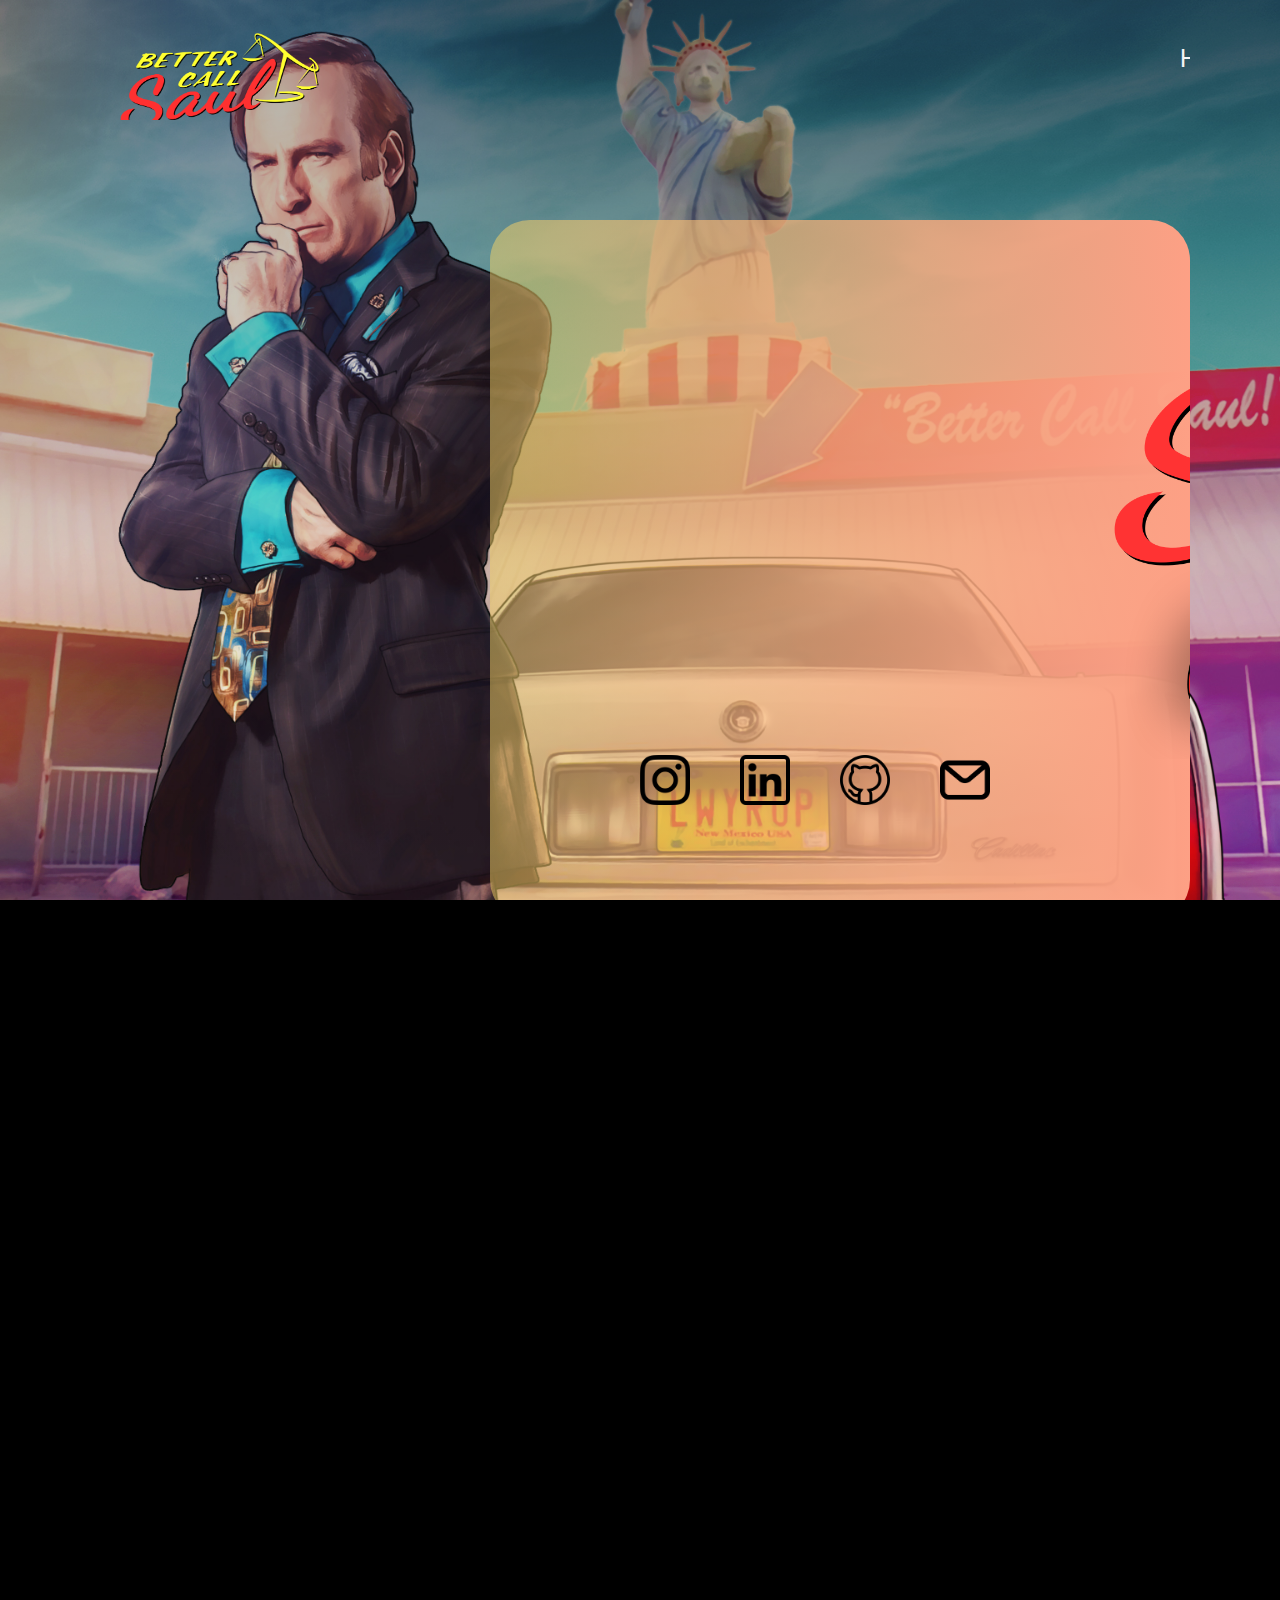
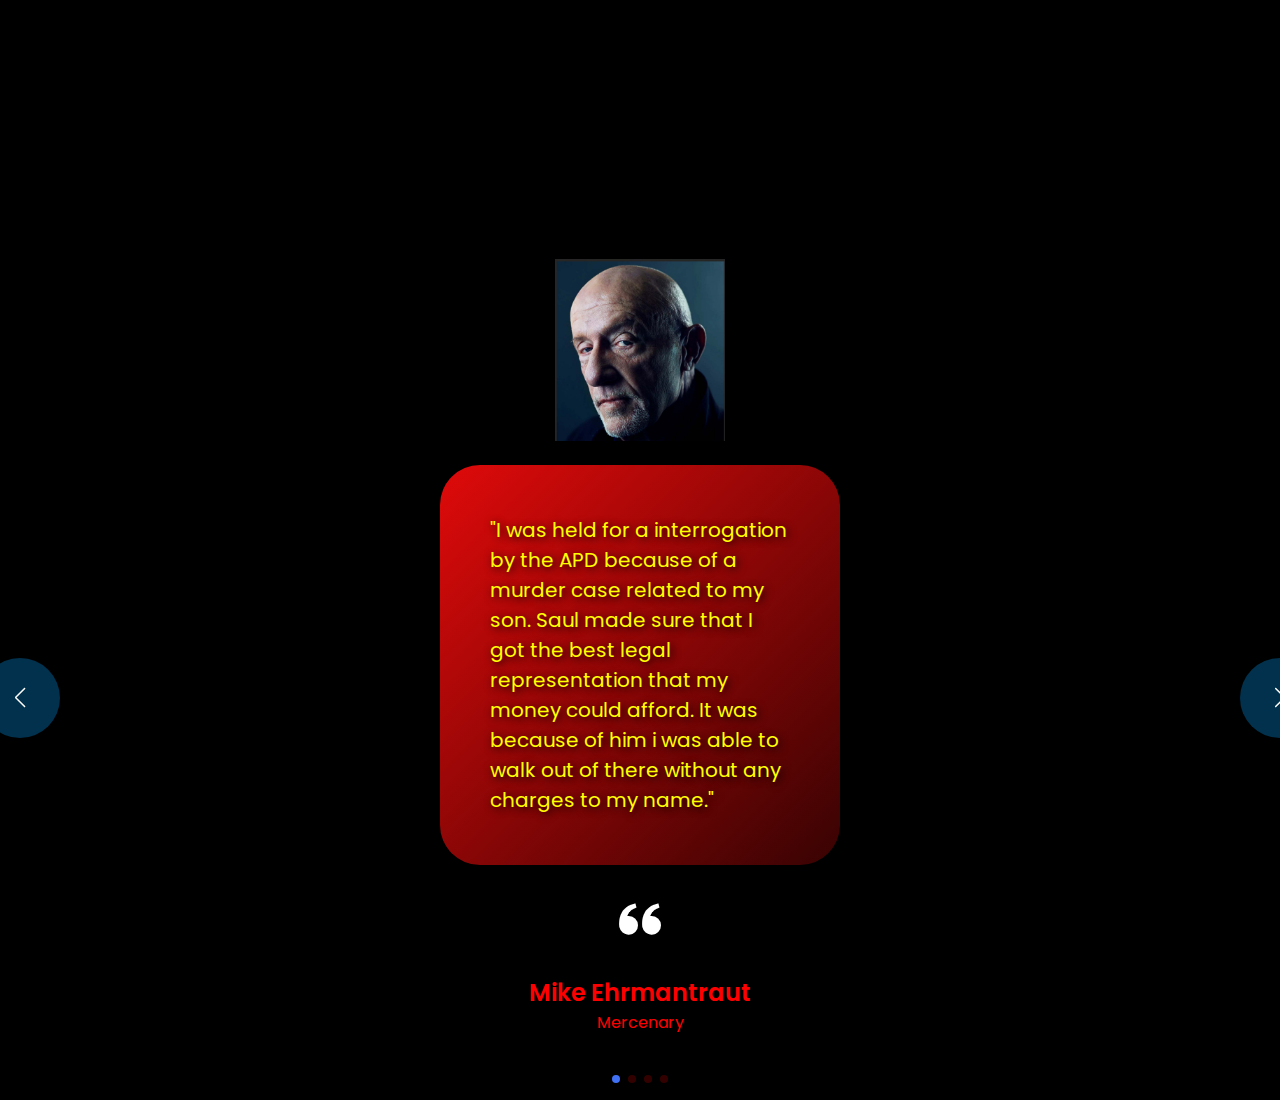
<file: index.html>
<!DOCTYPE html>
<html lang="en">
  <head>
    <meta charset="UTF-8" />
    <meta http-equiv="X-UA-Compatible" content="IE=edge" />
    <meta name="viewport" content="width=device-width, initial-scale=1.0" />
    <title>Document</title>
    <link rel="preconnect" href="https://fonts.googleapis.com" />
    <link rel="preconnect" href="https://fonts.gstatic.com" crossorigin />
    <link
      href="https://fonts.googleapis.com/css2?family=Poppins&family=Roboto:wght@400;700&display=swap"
      rel="stylesheet"
    />

    <link rel="preconnect" href="https://fonts.googleapis.com" />
    <link rel="preconnect" href="https://fonts.gstatic.com" crossorigin />
    <link
      href="https://fonts.googleapis.com/css2?family=Poppins&family=Roboto:wght@400;700&display=swap"
      rel="stylesheet"
    />
    <link rel="preconnect" href="https://fonts.googleapis.com" />
    <link rel="preconnect" href="https://fonts.gstatic.com" crossorigin />
    <link
      href="https://fonts.googleapis.com/css2?family=Dancing+Script&display=swap"
      rel="stylesheet"
    />
    <link rel="stylesheet" href="home.css" />
    <link rel="stylesheet" href="intro.css" />

    <link rel="stylesheet" href="tooltip.css" />

    <link rel="stylesheet" href="middle-section.css" />
    <link rel="stylesheet" href="animation.css" />

    <link rel="stylesheet" href="testi.css" />
    <!-- Swiper CSS -->
    <link rel="stylesheet" href="css/swiper-bundle.min.css" />

    <!-- CSS -->
    <link rel="stylesheet" href="css/style.css" />

    <!-- Boxicons CSS -->
    <link
      href="https://unpkg.com/boxicons@2.1.2/css/boxicons.min.css"
      rel="stylesheet"
    />
    <script defer src="opacity.js"></script>
  </head>
  <body>
    <div class="container-1">
      <div class="navbar">
        <div class="gray-back">
          <div class="holder">
            <div class="lmao">
              <nav>
                <ul>
                  <li class="nav-li">
                    <a href="#middleo" class="nav-a">Home</a>
                  </li>
                  <li class="nav-li">
                    <a href="#jump" class="nav-a">About Me</a>
                  </li>
                  <li class="nav-li">
                    <a href="#here-is-me" class="nav-a">Testimonials</a>
                  </li>
                  <li class="nav-li">
                    <a href="mailto:saulgoodman@gmail.com" class="nav-a"
                      >Mail Me</a
                    >
                  </li>
                </ul>
              </nav>
              <div class="image-container">
                <button>
                  <img class="logo" src="images/BCS-logo.png" alt="" />
                </button>
              </div>
            </div>
          </div>
        </div>
      </div>

      <div class="front-text">
        <p class="intro">Hi I'm</p>
        <img class="intro-image" src="images/BCS-intro.png" alt="" />
        <div class="background-sth"></div>
        <div class="social-img">
          <a
            class="insta-logo"
            href="https://www.youtube.com/watch?v=jeM9yRJwKl8"
            target="blank"
          >
            <img class="icon-image" src="images/instagram.png" alt="" />
            <p class="insta-text">Instagram</p>
          </a>

          <a
            class="linkedin-logo"
            href="https://www.youtube.com/watch?v=ilfYnhXD-bE"
            target="blank"
          >
            <img class="icon-image" src="images/linkedin.png" alt="" />
            <p>Linkedin</p></a
          >
          <a
            class="github-logo"
            href="https://www.youtube.com/watch?v=YhderDfBtRA"
            target="_blank"
          >
            <img class="icon-image" src="images/github.png" alt="" />
            <p>Github</p></a
          >
          <a
            class="gmail-logo"
            href="https://www.youtube.com/watch?v=Tczk9M-qgKs"
            target="_blank"
          >
            <img class="icon-image" src="images/email.png" alt="" />
            <p>Gmail</p></a
          >
        </div>
      </div>
    </div>

    <div class="middle-section">
      <div id="jump"></div>
      <div class="about-me-square reveal">
        <p class="who-is">Who is</p>
        <img class="saul-name" src="images/BCS-name.png" alt="" />
        <p class="st">
          Saul Goodman is THE lawyer you need for any legal trouble.
        </p>
        <p class="nd">
          The defense lawyer of Lalo Salamanca who got him out of US to Mexico
          by jumping bail in a murder case.
        </p>
        <p class="rd">
          Saul also represented other top dogs like Ignacio Varga, Domingo aka
          Krazy-8 and the alknown Walter Hartwell White
        </p>
      </div>
    </div>
    <div class="testi-section">
      <section class="container">
        <div class="testimonial mySwiper">
          <div id="here-is-me"></div>
          <div class="testi-content swiper-wrapper">
            <div class="slide-1 swiper-slide">
              <img src="images-1/mike.jpg" alt="" class="image" />
              <p class="bcs-text">
                "I was held for a interrogation by the APD because of a murder
                case related to my son. Saul made sure that I got the best legal
                representation that my money could afford. It was because of him
                i was able to walk out of there without any charges to my name."
              </p>

              <i class="bx bxs-quote-alt-left quote-icon"></i>

              <div class="details">
                <span class="name">Mike Ehrmantraut</span>
                <span class="job">Mercenary </span>
              </div>
            </div>
            <div class="slide-2 swiper-slide">
              <img src="images-1/walter-wjpg.jpg" alt="" class="image" />
              <p class="bcs-text-2">
                "When I was a 50 year old man dying of cancer, I wanted to leave
                money behind for my family. So I did what any logical man would
                do, sell pure methemphetamine. I didnt need a criminal lawyer I
                needed a CRIMINAL lawyer. Thats when Saul showed up and has
                helped me multiple times to hide murdered bodies, launder moeny,
                make connections."
              </p>

              <i class="bx bxs-quote-alt-left quote-icon"></i>

              <div class="details">
                <span class="name">Walter White</span>
                <span class="job">Drug Lord</span>
              </div>
            </div>
            <div class="slide-3 swiper-slide">
              <img src="images-1/lalo.jpg" alt="" class="image" />
              <p class="bcs-text-2">
                "When I was arrested as the lead suspect of a murder case, I
                wanted to cross borders to Mexico. I hired Saul to be my defense
                lawyer. He managed to get me a bail for 7 million dollars cash
                which he so kindly went to the border and recieved it for me. He
                posted the bail and I jumped it. 10/10 for jumping murder
                cases.""
              </p>

              <i class="bx bxs-quote-alt-left quote-icon"></i>

              <div class="details">
                <span class="name">Lalo Salamnca</span>
                <span class="job">Cartel Boss</span>
              </div>
            </div>
            <div class="slide-4 swiper-slide">
              <img src="images-1/Nacho.jpg" alt="" class="image" />
              <p class="bcs-text">
                "Because of Saul, my dad's life was threatened by a drug
                kingpin, had gone through 3rd degree torture, was trafficked in
                and out of Mexico and brought to my death in the hands of the
                Cartel. But he is a preety cool guy, hire him for legal
                problems."
              </p>

              <i class="bx bxs-quote-alt-left quote-icon"></i>

              <div class="details">
                <span class="name">Nacho Varga</span>
                <span class="job">Drug Dealer</span>
              </div>
            </div>
          </div>
          <div class="swiper-button-next nav-btn"></div>
          <div class="swiper-button-prev nav-btn"></div>
          <div class="swiper-pagination"></div>
        </div>
      </section>
    </div>

    <script src="scroll.js"></script>
    <script src="js/swiper-bundle.min.js"></script>
    <script src="js/script.js"></script>
  </body>
</html>
</file>
<file: home.css>
*{
    margin: 0;
    padding: 0;
    box-sizing: border-box;
    font-family: Roboto ;
    overflow-x: hidden;
}

button{
    background-color: transparent;
    border: none;
    cursor: pointer;
}

a{
    cursor: pointer;
}

.container-1{
    width: 100vw;
    height: 100vh;
    background-image: linear-gradient(rgba(0,0,0,0.3),transparent),url(images/BCS-back.jpg);
    background-size: cover;
    background-position: center;;
    padding: 0 7%;
    padding-left: 0;
    z-index: 1111111111111;
    overflow: hidden;
}




ul{
    display: flex; 
   z-index: 999999;
   transform: translate(1180px);
   list-style-type: none;
}

.nav-li{
    margin:0 25px 0 0 ;
    background-color: transparent;
    border: none;
    color: whitesmoke;
    z-index: 99999;
    padding-top:  40px;
    font-size: 25px;
    position: relative;
    overflow-y: hidden;
    text-decoration: none;
    
}



.nav-a{
    margin:0 25px 0 0 ;
    background-color: transparent;
    border: none;
    color: whitesmoke;

    padding-top:  40px;
    font-size: 25px;
    position: relative;
    text-decoration: none;
    z-index: 999;
    

}

.nav-a::after{
    content: "";
    width: 0;
    position: absolute;
    left: 50%;
    transform: translateX(-50%);
    bottom: -3px;
    background-color: whitesmoke;
    border-radius: 1px;
    transition:  400ms ease-in-out ;
    z-index: 3;
    overflow: hidden;
    


  
}

.nav-a:hover::after{
    width: 80%;
    height: 5px;
    z-index: 5;
    

    
}

.image-container{
    transform: translate(20px, -60px);
    padding-top: 15px;
    
    max-width: 100%;
    display: inline-block;
    overflow-y: hidden;
    
}

.logo{
    width: 200px;
    position:fix ;
    max-width: 300px;
    overflow-y: hidden;
    opacity: 1;
    margin-left: 100px;
    
    
}

img.logo{
   opacity: 1;
}

.logo:hover{
    animation: 5s ease infinite sizeinc;
    max-width: 300px;
   
}
.navbar{
    animation: 1s ease 1 toptobot;
    overflow-y: hidden;
}

@keyframes toptobot{
    0%{
        opacity: 0;
        

    }

    100%{
        opacity: 1;
    }
}

@keyframes sizeinc{
    0%{
       opacity: 1;
    }
    50%{
        opacity: 0.5;
    }

    100%{
       opacity: 1;
}
}



.holder{
    width: 100%;
    height: 120px;
    margin-bottom: 100px;
    z-index: 111;
    opacity: 1;
    overflow-y: hidden;
    overflow-x: hidden;
}
</file>
<file: intro.css>
*{
    margin: 0;
    padding: 0;
    box-sizing: border-box;
    font-family: Roboto ;
    overflow-x: hidden;
    
}

a{
    text-decoration: none;
    color: black;
}

button{
    background-color: transparent;
    border: none;
    cursor: pointer;
}

a{
    cursor: pointer;
}

.intro{
    color: yellow;
    font-size: 80px;
    font-weight: Bold;
    font-family: 'Dancing Script', cursive;
    transform: translate(1200px , 50px);
    display: block;
    animation: 1s ease 1 introfade;


}

.front-text{
    overflow-y: hidden;
    position: relative;
    z-index: 1;
    height: 700px;
    overflow-x: hidden;
    
}


.background-sth{
    width: 700px;
    height: 100%;
    background: linear-gradient(to right, rgba(246,211,101,0.5), rgba(253,160,133,1));
    border-radius: 40px;
    box-shadow: 30px, 50px, 7px rgba(0,0,0,0.3);
    position: absolute;
    right: 0;
    top:0;
    z-index:-1
}

.social-img{
    display: flex;
    justify-content: space-around;
    position: absolute;
    right: 150px;
    overflow-x: hidden;
    bottom: 70px;
    
}
.icon-image{
    width: 50px;
    margin-right: 50px;
    margin-top: 25px;
    overflow-x: hidden;

}

.front-text div,
.icon-image{
    animation: 1.2s ease 1 fadein;
}

@keyframes fadein {
    0% { opacity: 0;
    transform: translateX(300px);
    filter: blur(5px);
}

    100%{opacity: 1;
    transform: translateX(0);
    filter: blur(0px);
}
}

.intro-image{
    width: 700px;
    transform: translate(1104px, 91px);
    display: inline-block;
    overflow-x: hidden;
    
    
}




.front-text .intro-image
{
    animation: 1.3s ease 1 imgfade;
}

@keyframes imgfade {
    0%{
        opacity: 0;
        transform: translate(1400px, 91px);
        filter: blur(5px);
    }
    100%{
        opacity: 1;
        transform: translate(1104px, 91px);
        filter: blur(0px);
    }
}

.front-text .intro{
    animation: 1s ease 1 introfade;
}

@keyframes introfade {
    0%{
        opacity: 0;
        transform: translate(1500px, 50px);
    }
    100%{
        opacity: 1;
        transform: translate(1200px, 50px);
    }
}

html{
    overflow-x: hidden;
    overflow-y: h;
}
</file>
<file: tooltip.css>
*{
    margin: 0;
    padding: 0;
    box-sizing: border-box;
    font-family: Roboto ;
    overflow-x: hidden;
}

p{
    position: absolute;

    
}

a{
    text-decoration: none;
    color: black;
    overflow-y: hidden;
    overflow-x: hidden;
}




 .social-img{
    overflow-y: hidden;
    z-index: 4;
    height: 120px;
    display: flex;
    justify-content: space-between;
    padding-left: 30px;
    overflow-x: hidden;
    
    
    
}

.social-img p{
    background-color: rgba(185, 72, 6, 0.5);
    width: 100px;
    height: 25px;
    text-align: center;
    transform: translate(-20px , 0px);
    border-radius: 20px;
    border-color: black;
    color: white;
    padding-bottom: 20px;
    overflow-y: hidden;
    padding: 0px 5px;
    position: absolute;
    opacity: 0;
    overflow-x: hidden;
    transition: opacity 0.5s ease;
}

 .icon-image:hover + p{
    opacity: 1;
    overflow-y: hidden;
}
</file>
<file: middle-section.css>
.about-me-square{
    position: absolute;
    width: 1500px;
    height: 750px;
    border-radius: 40px;
    padding: 5px;
    top: 12%;
    left: 50%;
    transform: translateX(-50%);
    z-index: 9999999;
    overflow-y: hidden;
	background: linear-gradient(-45deg, #ee7752, #130108, #000000, #e0f004);
	background-size: 400% 400%;
	animation: gradient 15s ease infinite;
    overflow-y: hidden;
    border: none;
    overflow-x: hidden;
}

@keyframes gradient {
	0% {
		background-position: 0% 50%;
	}
	50% {
		background-position: 100% 50%;
	}
	100% {
		background-position: 0% 50%;
	}
}


.middle-section{
    height: 105vh;
    width: 100vw;
    position: relative;
    background: black;
	background-size: 400% 400%;
	animation: gradient 15s ease infinite;
	height: 100vh;
    overflow-x: hidden;
}

.who-is{
    color: yellow;
    font-family: "Dancing Script", cursive;
    font-size: 70px;
    font-weight: bold;
    margin: 10px 0 0 25%;
}

.saul-name{
    position: absolute;
    top: 67px;
    left: 453px;
}

.middle-section p:not(.who-is){
    padding-top: 10px;
    padding-left: 25px;
    padding-right: 25px;
    margin-left: 5px;
    font-family: Roboto;
    font-size: 35px;
    color: yellow;
    font-weight: bold;
    border: 4px;
    line-height: 40px;
    letter-spacing: 1px;
    color: black;
    -webkit-text-fill-color: transparent; /* Will override color (regardless of order) */
    -webkit-text-stroke-width: 0.8px;
    -webkit-text-stroke-color: yellow;
    overflow-y: hidden;
    

}

.st{
   position: absolute;
   top: 45%;
}
.nd{
    position: absolute;
    top: 60%;
}

.rd{
    position: absolute;
    top: 80%;
}
</file>
<file: animation.css>
.reveal{
    opacity: 0;
    transform: translateX(0px);
    transition: all 1s ease-in-out;
    filter: blur(2px);

}

.reveal.aactive{
    opacity: 1;
    transform: translateX(-50%);
    filter: blur(0px);
}
</file>
<file: testi.css>
.testi-section{
    width: 100vw;
    height: 100vh;
    
}

p{
    
}
</file>
<file: css/style.css>
/* Google Fonts - Poppins */
@import url("https://fonts.googleapis.com/css2?family=Poppins:wght@300;400;500;600&display=swap");

* {
  margin: 0;
  padding: 0;
  box-sizing: border-box;
  font-family: "Poppins", sans-serif;
  overflow: visible;
}
.container {
  height: 100vh;
  width: 100%;
  display: flex;
  align-items: center;
  justify-content: center;
}
.testimonial {
  position: relative;
  min-width: 1400px;
  max-width: 100%;
  width: 100%;
  height: 100vh;
  overflow: hidden;
}
.testimonial .image {
  height: 170px;
  width: 170px;
  object-fit: cover;
  border-radius: 50%;
  border-color: black;
  box-shadow: 1px 1px 5px rgba(0, 0, 0, 0.7);
}
.testimonial .slide-1,
.testimonial .slide-2,
.testimonial .slide-3,
.testimonial .slide-4{
  display: flex;
  align-items: center;
  justify-content: center;
  flex-direction: column;
  row-gap: 30px;
  height: 100vh;
  width: 1400px;
  padding: 100px;
  
}

.testimonial .slide-1{
 background-color: black;
  width: 1500px;
}

.testimonial .slide-2,
.testimonial .slide-3,
.testimonial .slide-4{
  background-color: black;;
  
}

.slide p {
  text-align: center;
  padding: 0 160px;
  font-size: 14px;
  font-weight: 400;
  color: #333;}

.slide-1 .quote-icon,
.slide-2 .quote-icon,
.slide-3 .quote-icon,
.slide-4 .quote-icon {
  font-size: 50px;
  color: rgb(255, 255, 255);;
}

.slide-1 .details,
.slide-2 .details,
.slide-3 .details,
.slide-4 .details{
  display: flex;
  flex-direction: column;
  align-items: center;
}
.details .name {
  font-size: 24px;
  font-weight: 600;
  color: red
}
.details .job {
  font-size: 16px;
  font-weight: 400;
  color: red
}
/* swiper button css */
.nav-btn {
  height: 80px;
  width: 80px;
  border-radius: 50%;
  transform: translateY(30px);
  background-color: rgba(2, 162, 255, 0.3);
  transition: 0.2s;
  margin-left: 30px;
  margin-right:10px ;
}
.nav-btn:hover {
  background-color: rgba(0, 0, 0, 0.2);
}
.nav-btn::after,
.nav-btn::before {
  font-size: 20px;
  color: #fff;
}
.swiper-pagination-bullet {
  background-color: red
}
.swiper-pagination-bullet-active {
  background-color: #4070f4;
}
@media screen and (max-width: 768px) {
  .slide p {
    padding: 0 20px;
  }
  .nav-btn {
    display: none;
  }
}
body {
  background-color: whitesmoke;;
  background-size: cover;;
  background-repeat: no-repeat ;
}

.bcs-text{
  position: static;
  color: yellow;
  background: linear-gradient(-45deg, #094fe6, #000000, #000000, #e00a0a);
	background-size: 400% 400%;
	animation: gradient 15s ease infinite;
  padding: 50px;
  border-radius: 40px;
  max-width: 400px;
  text-shadow:2px 2px 8px #000000;;
  font-size: 20px;
}
@keyframes gradient {
	0% {
		background-position: 0% 50%;
	}
	50% {
		background-position: 100% 50%;
	}
	100% {
		background-position: 0% 50%;
	}
}

.bcs-text-2{
  position: static;
  color: yellow;
  background: linear-gradient(-45deg, #094fe6, #000000, #000000, #e00a0a);
	background-size: 400% 400%;
	animation: gradient 15s ease infinite;
  padding: 50px;
  border-radius: 40px;
  max-width: 500px;
  text-shadow:2px 2px 8px #000000;;
  font-size: 20px;
}
</file>
